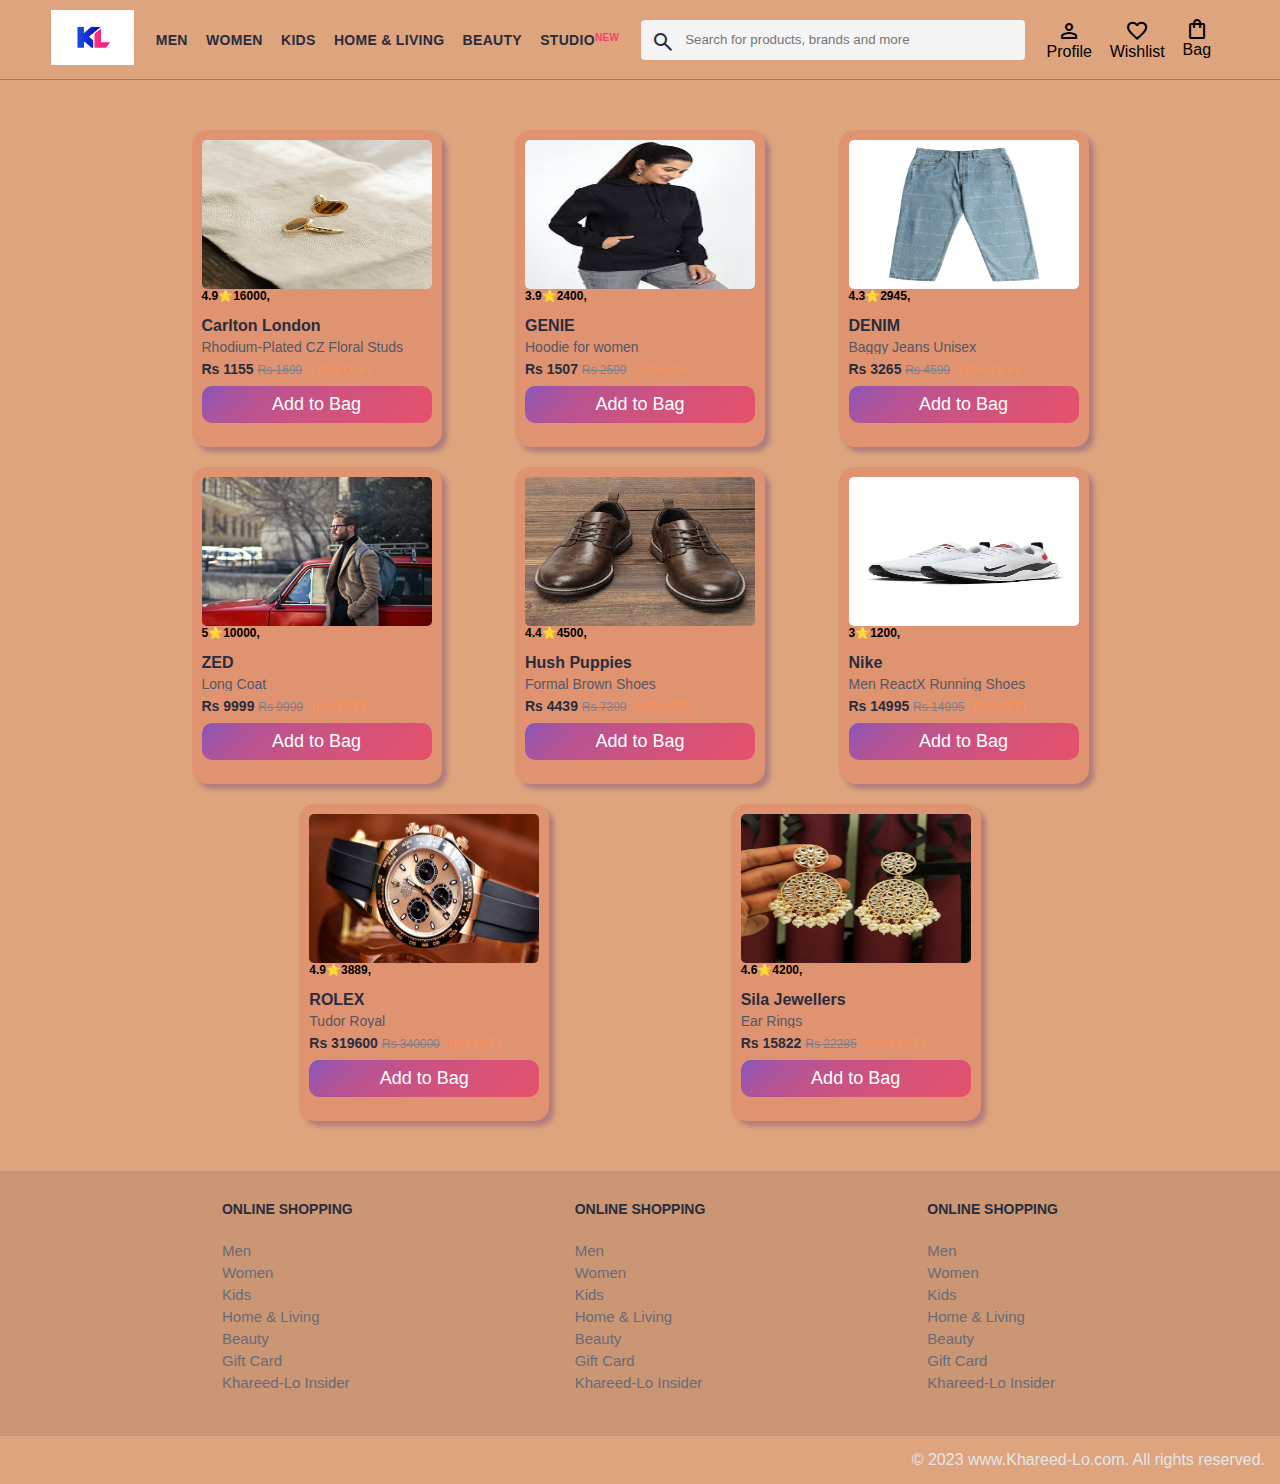
<file: index.html>
<!DOCTYPE html>
<html lang="en">

<head>
    <title>Khareed Lo</title>
    <link rel="stylesheet" href="css/index.css">
    <link rel="stylesheet"
        href="https://fonts.googleapis.com/css2?family=Material+Symbols+Outlined:opsz,wght,FILL,GRAD@20..48,100..700,0..1,-50..200" />
</head>

<body>
    <header>
        <div class="logo_container">
            <a href="#"><img class="KL_home" src="images/KL-logo-design-vector-Graphics-17459038-1.jpg"
                    alt="Khareed-Lo"></a>
        </div>
        <nav class="nav_bar">
            <a href="#">Men</a>
            <a href="#">Women</a>
            <a href="#">Kids</a>
            <a href="#">Home & Living</a>
            <a href="#">Beauty</a>
            <a href="#">Studio <sup>New</sup></a>
        </nav>
        <div class="search_bar">
            <span class="material-symbols-outlined search_icon">search</span>
            <input class="search_input" placeholder="Search for products, brands and more">
        </div>
        <div class="action_bar">
            <div class="action_container">
                <span class="material-symbols-outlined action_icon" style="margin-top: 2px">person</span>
                <span class="action_name">Profile</span>
            </div>

            <div class="action_container">
                <span class="material-symbols-outlined action_icon" style="margin-top: 2px">favorite</span>
                <span class="action_name">Wishlist</span>
            </div>
            <a class="action_container" href="pages/bag.html">
                <span class="material-symbols-outlined action_icon">shopping_bag</span>
                <span class="action_name">Bag
                </span>
                <span class="bagitems"></span>
            </a>
        </div>
    </header>
    <main>
        <div class="itemsContainer">

        </div>
    </main>
    <footer>
        <div class="footer_container">
            <div class="footer_column">
                <h3>ONLINE SHOPPING</h3>

                <a href="#">Men</a>
                <a href="#">Women</a>
                <a href="#">Kids</a>
                <a href="#">Home & Living</a>
                <a href="#">Beauty</a>
                <a href="#">Gift Card</a>
                <a href="#">Khareed-Lo Insider</a>
            </div>

            <div class="footer_column">
                <h3>ONLINE SHOPPING</h3>

                <a href="#">Men</a>
                <a href="#">Women</a>
                <a href="#">Kids</a>
                <a href="#">Home & Living</a>
                <a href="#">Beauty</a>
                <a href="#">Gift Card</a>
                <a href="#">Khareed-Lo Insider</a>
            </div>

            <div class="footer_column">
                <h3>ONLINE SHOPPING</h3>

                <a href="#">Men</a>
                <a href="#">Women</a>
                <a href="#">Kids</a>
                <a href="#">Home & Living</a>
                <a href="#">Beauty</a>
                <a href="#">Gift Card</a>
                <a href="#">Khareed-Lo Insider</a>
            </div>
        </div>


        <div class="copyright">
            © 2023 www.Khareed-Lo.com. All rights reserved.
        </div>
    </footer>
    <script src="data/items.js"></script>
    <script src="scripts/index.js"></script>
</body>

</html>
</file>
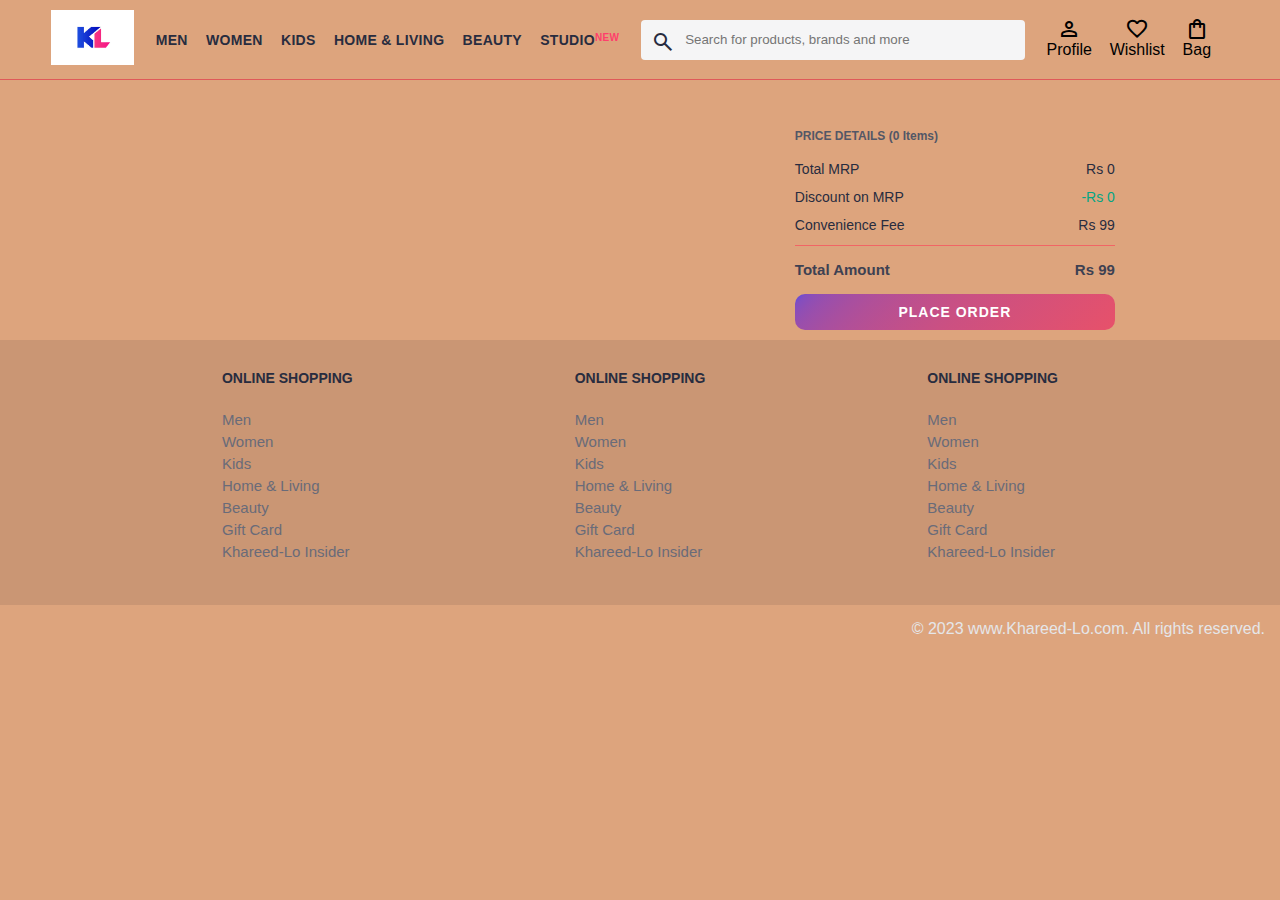
<file: pages/bag.html>
<!DOCTYPE html>
<html lang="en">

<head>
    <title>Khareed Lo</title>
    <link rel="stylesheet" href="../css/index.css" />
    <link rel="stylesheet" href="../css/bag.css" />
    <link rel="stylesheet"
        href="https://fonts.googleapis.com/css2?family=Material+Symbols+Outlined:opsz,wght,FILL,GRAD@20..48,100..700,0..1,-50..200" />
</head>

<body>
    <header>
        <div class="logo_container">
            <a href="#"><img class="KL_home" src="../images/KL-logo-design-vector-Graphics-17459038-1.jpg"
                    alt="Khareed-Lo" /></a>
        </div>
        <nav class="nav_bar">
            <a href="#">Men</a>
            <a href="#">Women</a>
            <a href="#">Kids</a>
            <a href="#">Home & Living</a>
            <a href="#">Beauty</a>
            <a href="#">Studio <sup>New</sup></a>
        </nav>
        <div class="search_bar">
            <span class="material-symbols-outlined search_icon">search</span>
            <input class="search_input" placeholder="Search for products, brands and more" />
        </div>
        <div class="action_bar">
            <div class="action_container">
                <span class="material-symbols-outlined action_icon">person</span>
                <span class="action_name">Profile</span>
            </div>

            <div class="action_container">
                <span class="material-symbols-outlined action_icon">favorite</span>
                <span class="action_name">Wishlist</span>
            </div>

            <div class="action_container">
                <span class="material-symbols-outlined action_icon">shopping_bag</span>
                <span class="action_name">Bag</span>
                <span class="bagitems"></span>
            </div>
        </div>
    </header>
    <main>
        <div class="bag-page">
            <div class="bag-items-container"></div>
            <div class="bag-summary"></div>
        </div>
    </main>
    <footer>
        <div class="footer_container">
            <div class="footer_column">
                <h3>ONLINE SHOPPING</h3>

                <a href="#">Men</a>
                <a href="#">Women</a>
                <a href="#">Kids</a>
                <a href="#">Home & Living</a>
                <a href="#">Beauty</a>
                <a href="#">Gift Card</a>
                <a href="#">Khareed-Lo Insider</a>
            </div>

            <div class="footer_column">
                <h3>ONLINE SHOPPING</h3>

                <a href="#">Men</a>
                <a href="#">Women</a>
                <a href="#">Kids</a>
                <a href="#">Home & Living</a>
                <a href="#">Beauty</a>
                <a href="#">Gift Card</a>
                <a href="#">Khareed-Lo Insider</a>
            </div>

            <div class="footer_column">
                <h3>ONLINE SHOPPING</h3>

                <a href="#">Men</a>
                <a href="#">Women</a>
                <a href="#">Kids</a>
                <a href="#">Home & Living</a>
                <a href="#">Beauty</a>
                <a href="#">Gift Card</a>
                <a href="#">Khareed-Lo Insider</a>
            </div>
        </div>

        <div class="copyright">
            © 2023 www.Khareed-Lo.com. All rights reserved.
        </div>
    </footer>
    <script src="../data/items.js"></script>
    <script src="../scripts/index.js"></script>
    <script src="../scripts/bag.js"></script>
</body>

</html>
</file>
<file: css/index.css>
* {
    margin: 0;
    padding: 0;
    font-family: Assistant,-apple-system,BlinkMacSystemFont,Segoe UI,Roboto,Helvetica,Arial,sans-serif;
    box-sizing: border-box;
}
body {
    background: #dda47d;
        
}

header {
    
    display: flex;
    height: 80px;
    justify-content: space-between;
    align-items: center;
    border-bottom: 1px solid #df5959;
}
.KL_home{
    height: 55px;
    
}

.logo_container {
    margin-left: 4%;
}
.action_bar {
    margin-right: 4%;
    margin-top:14px;
}
.nav_bar {
    display: flex;
    min-width: 500px;
    justify-content: space-evenly;
}
.nav_bar a {
    display: flex;
    position: relative;
    font-size: 14px;
    letter-spacing: .3px;
    color: #282c3f;
    font-weight: 700;
    text-transform: uppercase;
    text-decoration: none;
    /* padding: 28px 0; */
    
}
.nav_bar a::before {
    content: ""; 
    position: absolute;
    bottom: -10px;
    left: 50%;
    width: 0; 
    height: 4px; 
    background-color: #bd506b; 
    transition: all 0.3s ease; 
    transform: translateX(-50%); 
}

.nav_bar a:hover::before {
    width: 100%; 
    
}


.nav_bar a sup {
    color: #ff3f6c;
    font-size: 10px;
}

.search_bar {
    height: 40px;
    min-width: 200px;
    width: 30%;
    display: flex;
    align-items: center;
}
.search_icon {
    box-sizing: content-box;
    height: 20px;
    padding: 10px;

    background-color: #f5f5f6;
    color: #282c3f;
    font-weight: 300;
    border-radius: 4px 0 0 4px;
}
.search_input {
    color: #696e79;
    background-color: #f5f5f6;
    flex-grow: 1;
    height: 40px;
    border: 0;
    border-radius: 0 4px 4px 0;
}

.action_bar {
    display: flex;
    min-width: 200px;
    justify-content: space-evenly;
    
}

.action_container {
    text-decoration: none;
    display: flex;
    flex-direction: column;
    align-items: center;
    color:black;
}

/* Main section */
.banner_container {
    margin: 40px 0;
}
.banner_image {
    width: 100%;
}

.category_heading {
    text-transform: uppercase;
    color: #3e4152;
    letter-spacing: .15em;
    font-size: 1.8em;
    margin: 50px 0 10px 30px;
    max-height: 5em;
    font-weight: 700;
}

.category-items,.itemsContainer {
    width: 80%;
    margin: 50px 10%;
    display: flex;
    flex-wrap: wrap;
    justify-content: space-evenly;
}

.sale_item {
    width: 250px;
}

.footer_container {
    margin-top: 10px;
    padding: 30px 0px 40px 0px;
    background: #ca9674;
    display: flex;
    justify-content: space-evenly;
}

.footer_column {
    display: flex;
    flex-direction: column;
}

.footer_column h3 {
    color: #282c3f;
    font-size: 14px;
    margin-bottom: 25px;
}

.footer_column a {
    color: #696b79;
    font-size: 15px;
    text-decoration: none;
    padding-bottom: 5px;
}

.copyright {
    color: #e5e6e9;
    text-align: end;
    padding: 15px;
}








.itemsContainer{
    width: 80%;
    margin: 40px 10%;
}
.itemContainer{
    padding: 10px 10px;
    height: 317px;
    width: 250px;
    margin: 10px;
    box-shadow: 5px 5px 5px  rgb(175, 125, 125);
    border-radius: 15px;
    background-color: rgba(306, 0, 0, 0.1);
    transition: transform 0.3s ease; 
}
.itemContainer:hover{
    transform: translate(5px,-4px);
}
.rating{
    font-size: 12px;
    font-weight: 700;
}
.companyName{
    margin-top: 15px;
    font-size: 16px;
    font-weight: 700;
    line-height: 1;
    color: #282c3f;
    margin-bottom: 6px;
    overflow: hidden;
    text-overflow: ellipsis;
    white-space: nowrap;
}
.itemName{
    color: #535766;
    font-size: 14px;
    line-height: 1;
    margin-bottom: 0;
    overflow: hidden;
    text-overflow: ellipsis;
    white-space: nowrap;
    font-weight: 400;
    display: block;
}
.Price{
    margin-top: 8px;
    color: #282c3f;
    font-size: 14px;
    line-height: 15px;
    white-space: nowrap;
}
.currentPrice{
    font-size: 14px;
    color: #282c3f;
    font-weight: 700;
}
.originalPrice{
    text-decoration: line-through;
    color: #7e818c;
    font-weight: 400;
    font-size: 12px;
}
.Discount{
    color: #ff905a;
    font-weight: 400;
    font-size: 12px;
    margin-left: 5px;
}



.ADD{
    margin-top: 8px;
    font-size: 18px;
    width: 100%;  
    color: white; 
    background: linear-gradient(135deg,rgb(89, 89, 228),10%,rgb(231, 81, 106));
    border: none;
    padding: 8px 15px;
    transition: background 0.3s ease;
    overflow: hidden;
    position: relative;
    border-radius: 10px;
    cursor: pointer;
}
.ADD::after{
    content: '🛒';
    position: absolute;
    display: flex;
    justify-content: center;
    align-items: center;
    top: 0;
    left: -100%;
    width: 100%;
    height: 100%;
    background: linear-gradient(135deg,rgb(76, 76, 238),10%,rgb(231, 81, 106));
    transition: left 0.3s ease;
    
}
.ADD:hover::after{
    
    left: 0; 
}
.bagitems {
    background-color: #f16565;
    white-space: nowrap;
    text-align: center;
    line-height: 18px;
    padding: 0 6px;
    height: 18px;
    position: relative;
    border-radius: 50%;
    font-size: 12px;
    color: #fff;
    left: 13px;
    top: -44px;
    font-weight: 700;
    cursor: pointer;
}

.imgCont{
    height: 50%;
}
.itemImg {
    width: 100%;
    height: 100%;
    border-radius: 5px;
}
</file>
<file: css/bag.css>
.bag-items-container {
  display: inline-block;
  width: 64%;
  padding-right: 20px;

  padding-top: 32px;
  color: #282c3f;
  font-size: 13px;
  line-height: 1.42857143;
}

.bag-item-container {
  margin-bottom: 8px;
  background: #fff;
  font-size: 14px;
  border-radius: 10px;
  position: relative;
  padding: 12px 12px 0;
  box-shadow: 5px 5px 5px rgb(175, 125, 125);
  border-radius: 15px;
  background-color: rgba(306, 0, 0, 0.1);
  transition: transform 0.3s ease;
}

.bag-item-container:hover {
  transform: translate(5px, -4px);
}

.bag-page {
  width: 75%;
  margin-left: 12.5%;
}

.bag-summary {
  vertical-align: top;
  display: inline-block;
  width: 35%;
  padding: 24px 0 0 16px;
  color: #282c3f;
  font-size: 13px;
  line-height: 1.42857143;
}

.bag-details-container {
  margin-bottom: 16px;
}

.price-header {
  font-size: 12px;
  font-weight: 700;
  margin: 24px 0 16px;
  color: #535766;
}

.price-item {
  margin-bottom: 12px;
  line-height: 16px;
  font-size: 14px;
  color: #282c3f;
}

.price-item-value {
  float: right;
}

.priceDetail-base-discount {
  color: #03a685;
}

.price-footer {
  font-weight: 700;
  font-size: 15px;
  padding-top: 16px;
  border-top: 1px solid #f16565;
  color: #3e4152;
  line-height: 16px;
}

.btn-place-order {
  width: 100%;
  letter-spacing: 1px;
  font-size: 14px;
  font-weight: 600;
  border-radius: 2px;
  border-width: 0px;
  padding: 10px 16px;
  background: linear-gradient(135deg, rgb(76, 76, 238), 10%, rgb(231, 81, 106));
  color: rgb(255, 255, 255);
  cursor: pointer;
  transition: background 0.3s ease;
  overflow: hidden;
  position: relative;
  border-radius: 10px;
}

.btn-place-order::after {
  content: "✔";
  position: absolute;
  display: flex;
  justify-content: center;
  align-items: center;
  top: 0;
  left: -100%;
  width: 100%;
  height: 100%;
  background: linear-gradient(135deg, rgb(76, 76, 238), 10%, rgb(231, 81, 106));
  transition: left 0.3s ease;
}

.btn-place-order:hover::after {
  left: 0;
}

.item-left-part {
  position: absolute;

  height: 148px;
  width: 111px;
}

.item-right-part {
  padding-left: 12px;
  position: relative;
  min-height: 148px;
  margin-left: 111px;
  margin-bottom: 12px;
}

.bag-item-img {
  width: 100%;
  height: 90%;
}

.return-period {
  display: inline-flex;
  font-size: 14px;
  padding-top: 8px;
}

.return-period-days {
  font-weight: 700;
  margin-right: 4px;
}

.delivery-details {
  margin-top: 5px;
  color: #282c3f;
  font-size: 12px;
  letter-spacing: -0.1px;
  margin-bottom: 8px;
  line-height: 15px;
}

.delivery-details-days {
  color: #03a685;
}

.remove-from-cart {
  position: absolute;
  font-size: 25px;
  top: 10px;
  right: 18px;
  width: 14px;
  height: 14px;
  cursor: pointer;
}

.order-confirmation {
  display: none;
  margin-top: 16px;
  text-align: center;
  font-size: 35px;
  font-weight: bolder;
  color: #a04242;
  animation: fadeIn 0.5s ease-in-out;
}

@keyframes fadeIn {
  from {
    opacity: 0;
  }

  to {
    opacity: 1;
  }
}
</file>
